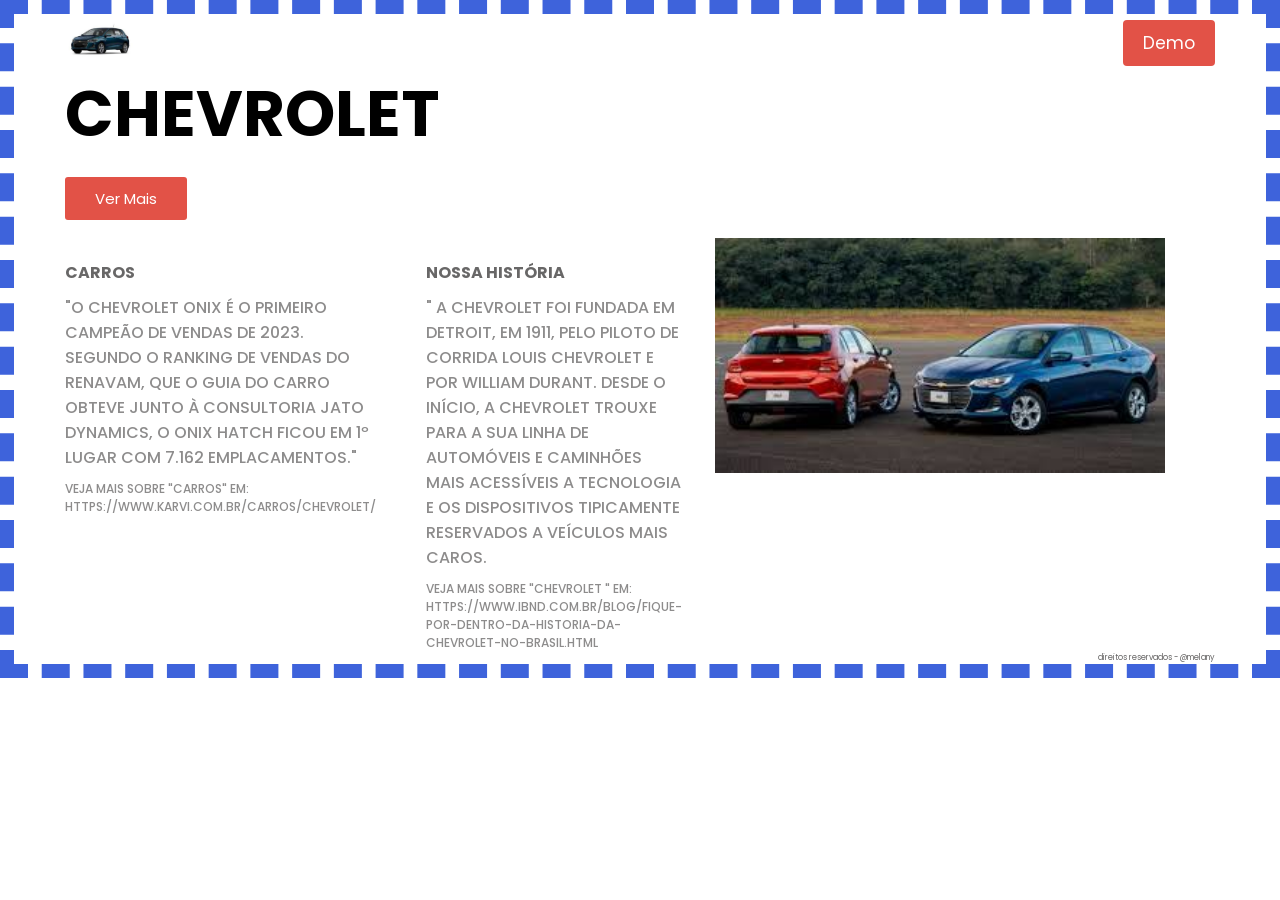
<file: Baner/index.html>
<!DOCTYPE html>
<html lang="pt-br">

<head>
    <meta charset="UTF-8">
    <meta http-equiv="X-UA-Compatible" content="IE=edge">
    <meta name="viewport" content="width=device-width, initial-scale=1.0">
    <!-- link css -->
    <link rel="stylesheet" href="style.css">
    <title>Baner</title>
</head>

<body>
    <div class="wrapper">
        <!-- nav -->
        <nav>
            <div class="logo">
                <a href="index.html"> <img src="download.jpeg"> </a>
            </div>
            <button>Demo</button>
        </nav>
        <!-- end nav -->
        <!-- main -->
        <main>
            <!-- main text -->
            <div class="main__text">
                <h1>chevrolet</h1>
                <h3></h3>
                <button>Ver Mais</button>

                <div class="main__text-footer">
                    <div>
                        <h4>Carros</h4>
                        <p>
                            "O Chevrolet Onix é o primeiro campeão de vendas de 2023. 
                            Segundo o ranking de vendas do Renavam, que o Guia do Carro obteve junto à consultoria Jato Dynamics, o Onix Hatch ficou em 1º lugar com 7.162 emplacamentos."<br>

<p style="font-size: 12px;">Veja mais sobre "Carros" em: https://www.karvi.com.br/carros/chevrolet/</p&gt;>
                        </p>
                    </div>

                    <div>
                        <h4>nossa história</h4>
                        <p>
                           " A Chevrolet foi fundada em Detroit, em 1911, pelo piloto de corrida Louis Chevrolet e por William Durant.
                            Desde o início, a Chevrolet trouxe para a sua linha de automóveis e caminhões mais acessíveis a tecnologia e os dispositivos tipicamente reservados a veículos mais caros.
                            

<p style="font-size: 12px;">Veja mais sobre "Chevrolet " em: https://www.ibnd.com.br/blog/fique-por-dentro-da-historia-da-chevrolet-no-brasil.html</p&gt;>
                        </p>
                    </div>
                </div>
            </div>
            <!-- end main text -->
            <div class="main__img">
                <img src="images.jpeg" width="90%">
            </div>
        </main>
        <!-- end main -->
        <div class="footer-final">direitos reservados - @melany</div>
    </div>
   
</body>

</html>
</file>
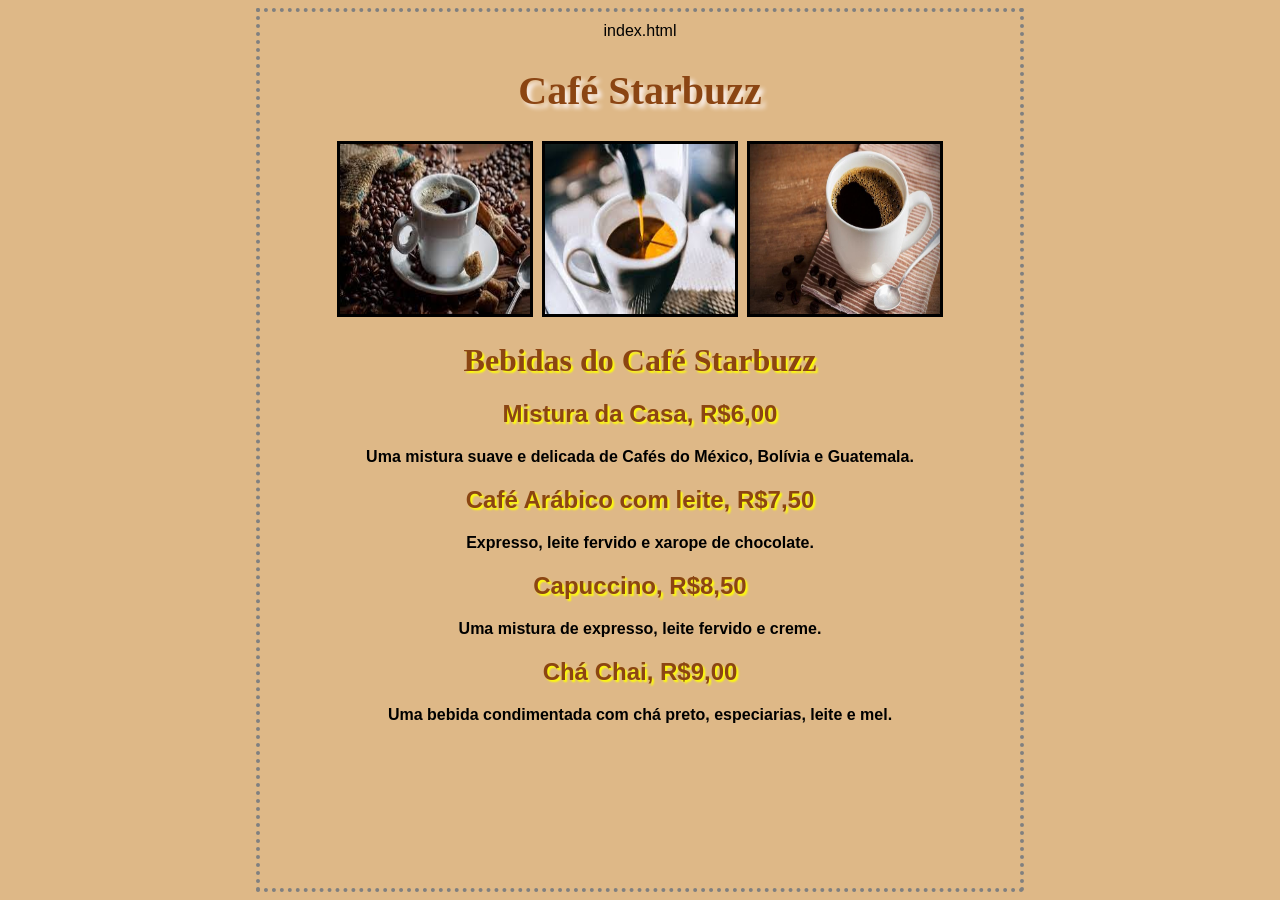
<file: café/index.html>
index.html
<!DOCTYPE html>
<html lang="pt-br">
<head>
    <meta charset="utf-8">
    <title>Café Starbuzz</title>
    <link rel="stysheet" src="style.css">
    <style type="text/css">

        body{background-color: #DEB887; margin-left: 20%; margin-right: 20%; border: 4px dotted gray;
            padding: 10px 10px 10px 10px; font-family: sans-serif; text-align: center;}
        h1.titulo{color: #8B4513; font-family: verdana; text-shadow: 4px 4px 4px #FBF2EF; font-size: 30pt; text-align: center;}
        #img{border: 4px solid black;}
        h1.sub-titulo{color: #8B4513; font-family: verdana; text-shadow: 2px 2px 2px yellow; text-align: center;}
        h2.menu{color:#8B4513; text-shadow: 2px 2px 2px yellow;}
        p.menu-texto{font-family: "Trebuchet MS", Verdana, sans-serif; font-weight: bold; color: #000000;}
    </style>
       
</head>
<body>
    <h1 class="titulo">Café Starbuzz</h1>

        <div class="img">
            <img src="café1.jpeg" width="190" height="170" border="3">&nbsp
            <img src="cafe3.jpeg" width="190" height="170" border="3">&nbsp
            <img src="cafe2.jpg" width="190" height="170" border="3">
        </div>

    <h1 class="sub-titulo">Bebidas do Café Starbuzz</h1>

    <h2 class="menu">Mistura da Casa, R$6,00</h2>
    <p class="menu-texto">Uma mistura suave e delicada de Cafés do México, Bolívia e Guatemala.</p>
    <h2 class="menu">Café Arábico com leite, R$7,50</h2>
    <p class="menu-texto">Expresso, leite fervido e xarope de chocolate.</p>
    <h2 class="menu">Capuccino, R$8,50</h2>
    <p class="menu-texto">Uma mistura de expresso, leite fervido e creme.</p>
    <h2 class="menu">Chá Chai, R$9,00</h2>
    <p class="menu-texto">Uma bebida condimentada com chá preto, especiarias, leite e mel.</p>
   
</body>
</html>
</file>
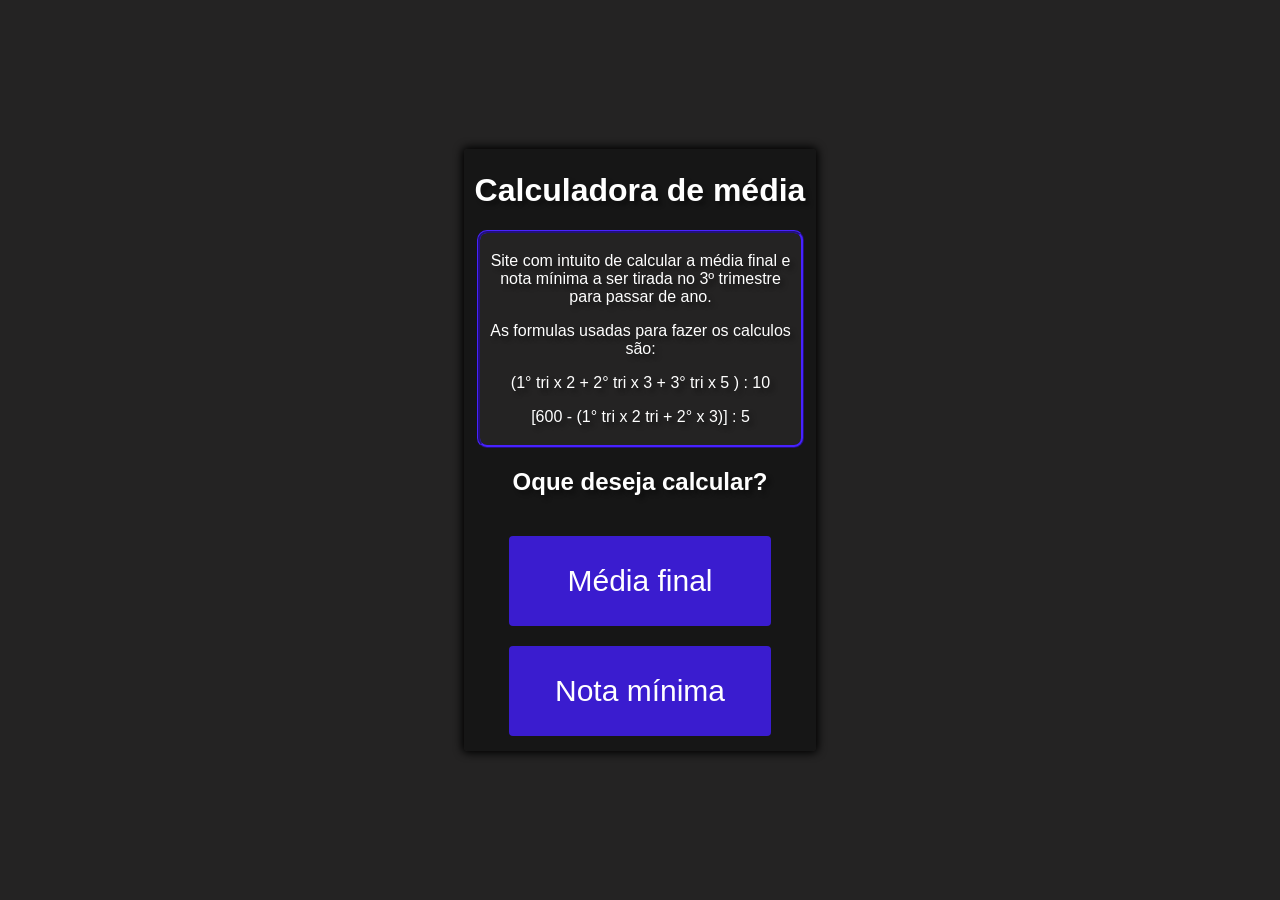
<file: CALC_MEDIAJS/index.html>
<!DOCTYPE html>
<html lang="pt-br">
<head>
    <meta charset="UTF-8">
    <meta http-equiv="X-UA-Compatible" content="IE=edge">
    <meta name="viewport" content="width=device-width, initial-scale=1.0">
    <link rel="stylesheet" href="style.css">
    <title>Calculadora de média</title>
</head>
<body>
    <div id="caixa">
        <div id="caixa-centro">
            <div id="texto-explicativo">
               
                    <h1>Calculadora de média</h1>
                <div id="info">    
                    <p>Site com intuito de calcular a média final e nota mínima a ser tirada no 3º trimestre para passar de ano.</p>
                    <p>As formulas usadas para fazer os calculos são:</p>
                    <p>(1° tri x 2 + 2° tri x 3 + 3° tri x 5 ) : 10</p>
                    <p>[600 - (1° tri x 2 tri + 2° x 3)] : 5</p>
                </div>
                    <h2>Oque deseja calcular?</h2>    
            </div>
            <div>
                <a href="./index2.html"><input type="button" value="Média final" id="btn"></a>
            </div>  
               <a href="./index3.html"><input type="button" value="Nota mínima" id="btn"></a>
        </div>            
     </div>
</body>
</html>
</file>
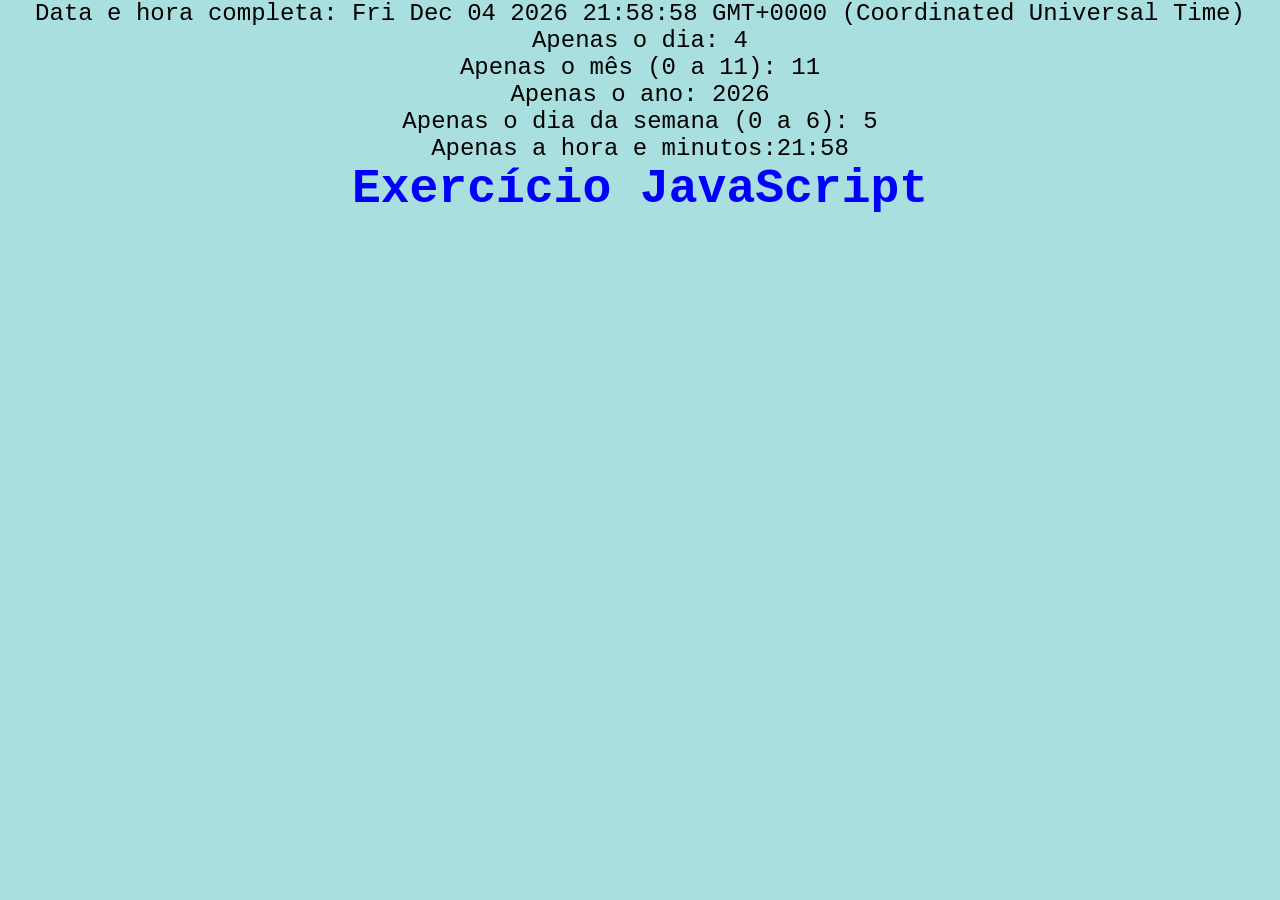
<file: exe1/index.html>
<!DOCTYPE html>
<html lang="en">
<head>
<meta charset="UTF-8">
<meta name="viewport" content="width=device-width, initial-scale=1.0">
<title>Data em diversos formatos</title>
<link rel="stylesheet" href="style.css">
<script>
hoje=new Date();
document.write("Data e hora completa: "+hoje);
document.write("<br>Apenas o dia: "+hoje.getDate());
document.write("<br>Apenas o mês (0 a 11): "+hoje.getMonth());
document.write("<br>Apenas o ano: "+hoje.getFullYear());
document.write("<br>Apenas o dia da semana (0 a 6): "+hoje.getDay());
document.write("<br>Apenas a hora e minutos:"+hoje.getHours()+":"+hoje.getMinutes());
</script>

</head>
<body>
<h1>Exercício JavaScript</h1>
</body>
</html>
</file>
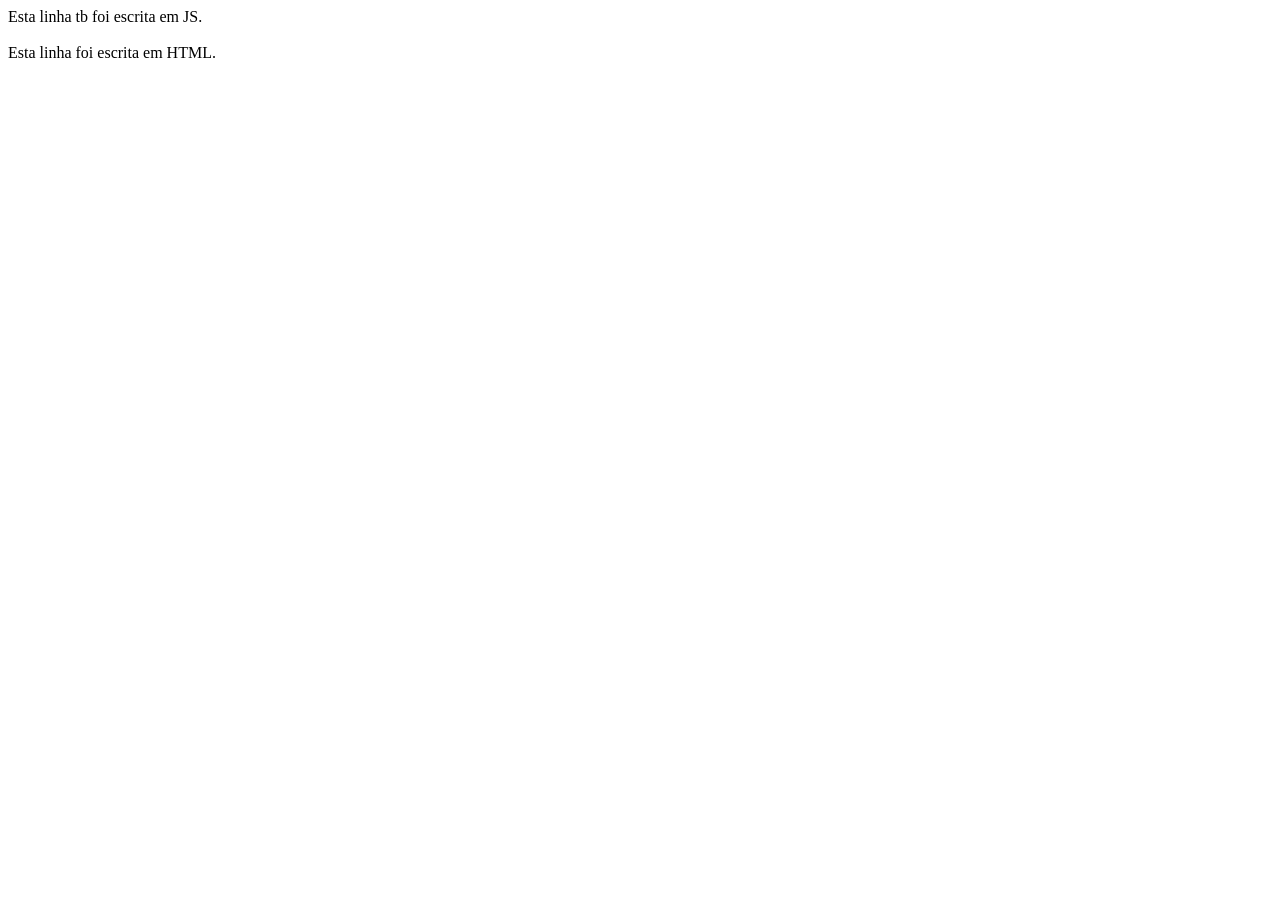
<file: exe2/index.html>
<!DOCTYPE html>
<html lang="en">
<head>
<meta charset="UTF-8">
<meta name="viewport" content="width=device-width, initial-scale=1.0">
<title>Document</title>
<script>
alert("Esta caixa de dialogo foi construida em JS.");
document.write("Esta linha tb foi escrita em JS.<br>");
</script>
</head>
<body>
<br> Esta linha foi escrita em HTML.

</body>
</html>
</file>
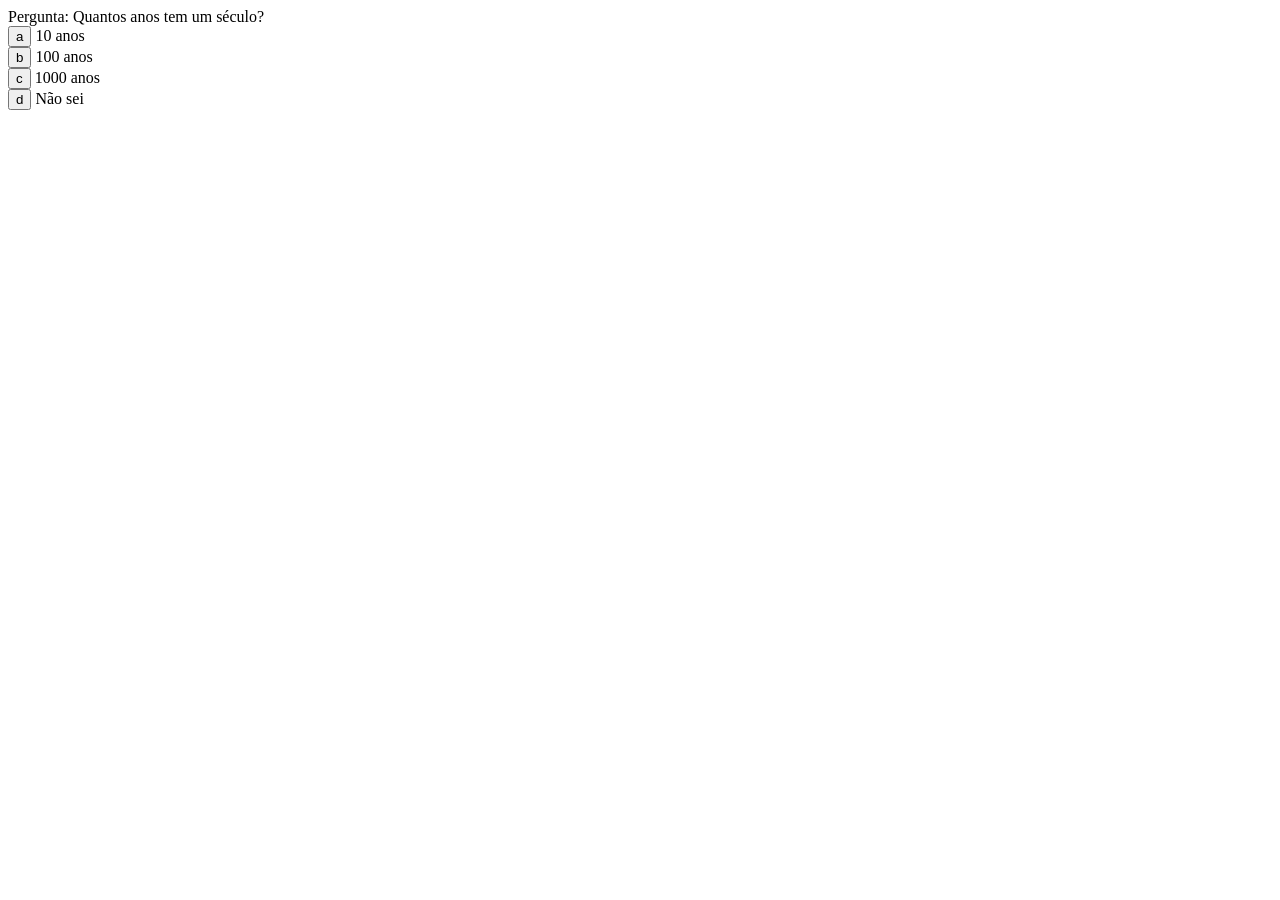
<file: exe3/index.html>
<!DOCTYPE html>
<html lang="en">
<head>
<meta charset="UTF-8">
<meta name="viewport" content="width=device-width, initial-scale=1.0">
<title>Document</title>
</head>
<body>
<form>
Pergunta: Quantos anos tem um século?<br>
<input type="button" value="a" onclick="alert('A: Volte para 1a série!')">
10 anos <br>
<input type="button" value="b" onclick="alert('B: Correto!')"> 100 anos <br>
<input type="button" value="c" onclick="alert('C: MEU DEUS!!!')"> 1000 anos
<br>
<input type="button" value="d" onclick="alert('D: Não dá para arriscar nada?!?!')"> Não sei <br>
</form>

</body>
</html>
</file>
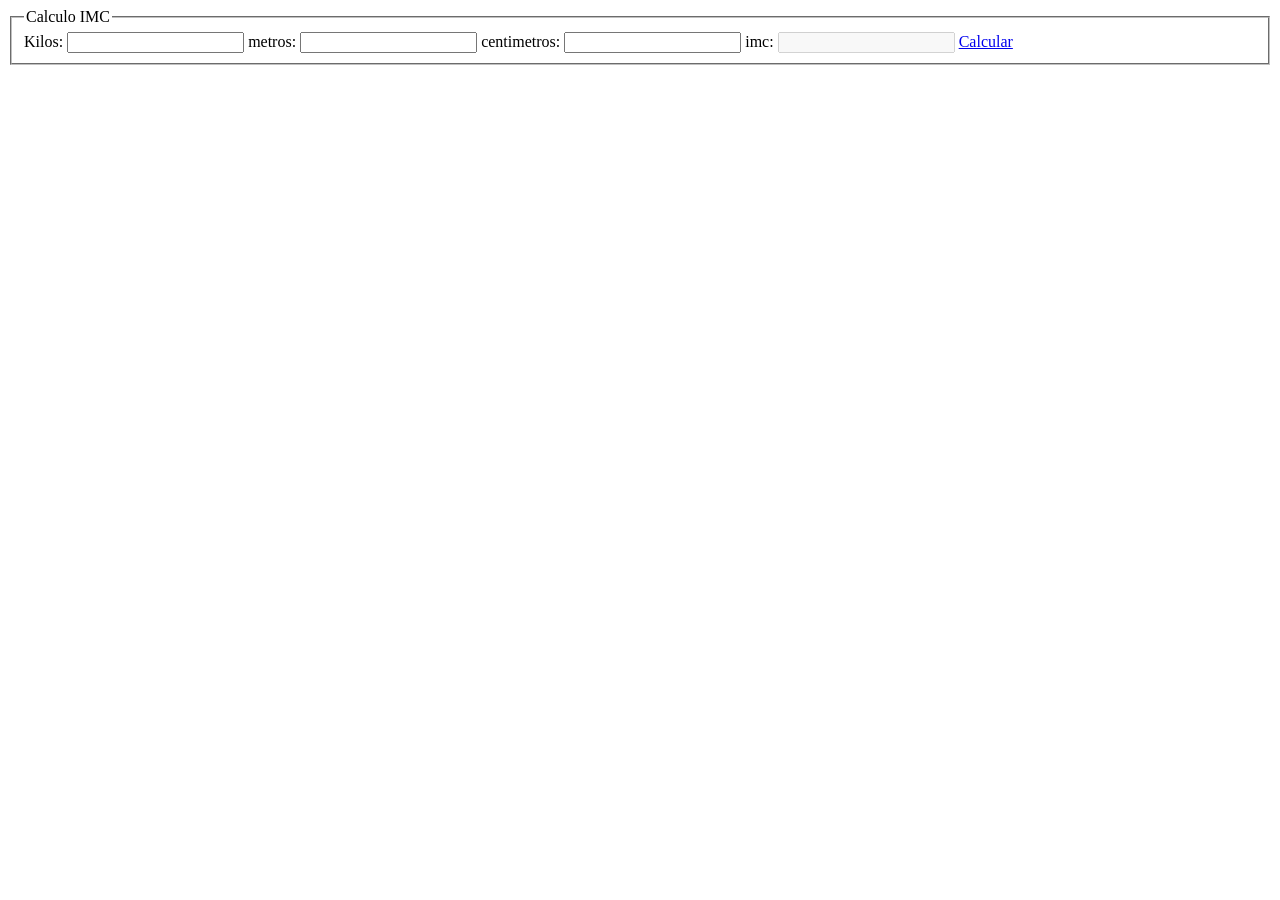
<file: IMC/index.html>
<!Doctype html>
<!DOCTYPE html>
<html lang="pt-BR">
<head>
    <meta charset="utf-8">
    <meta name="viewport" content="width=device-width, initial-scale=1.0">
    <meta http-equiv="X-UA-Compatible" content="ie=edge">
    <title>Exemplo de Exercício</title>
    <script type="text/javascript">
        function calcular(){
            // pegando o id do formulario
            var formulario = document.getElementById("formulario");
           
            // kilos é minha variavel
            // formulario é o id do meu formulario
            // value é o valor do input
            // o + na frente transforma em number a string  
               
            var kilos       = +formulario.kilos.value;
            var metros      = +formulario.metros.value;
            var centimetros = +formulario.centimetros.value;
           
            // altura
            var altura = (metros * 100 + centimetros) / 100;
             
            // imc
            var imc = kilos / (altura * altura);
           
            // o metodo toFixed fixa apenas duas casas decimais apos o ponto.
            formulario.imc.value = imc.toFixed(2);
           
            if(imc < 20)
            {
                alert('Você esta abaixo do peso!');
            }
            else if(imc >20 && imc <= 25)
            {
                alert("Peso Ideal");
            }
            else if(imc >25 && imc <= 30)
            {
                alert("Sobrepeso");
            }
            else if(imc >30 && imc <= 35)
            {
                alert("Obesidade Moderada");
            }
            else if(imc >35 && imc <= 40)
            {
                alert("Obesidade Severa");
            }
            else if(imc >40 && imc <= 50)
            {
                alert("Obesidade Morbida");
            }
            else
            {
                alert('Gordo');
            }
        }
    </script>
</head>
<body>
    <form id="formulario">
    <fieldset>
        <legend>Calculo IMC</legend>
       
        <label for="kilos">Kilos:</label>
        <input name="kilos" type="text" />
   
        <label for="metros">metros:</label>
        <input name="metros" type="text" />
   
        <label for="centimetros">centimetros:</label>
        <input name="centimetros" type="text" />
   
        <label for="imc">imc:</label>
        <input name="imc" type="text" disabled="disabled" />
           
        <a href="#" onclick="calcular();">Calcular</a>
    </fieldset>
    </form>
</body>
</html>
</file>
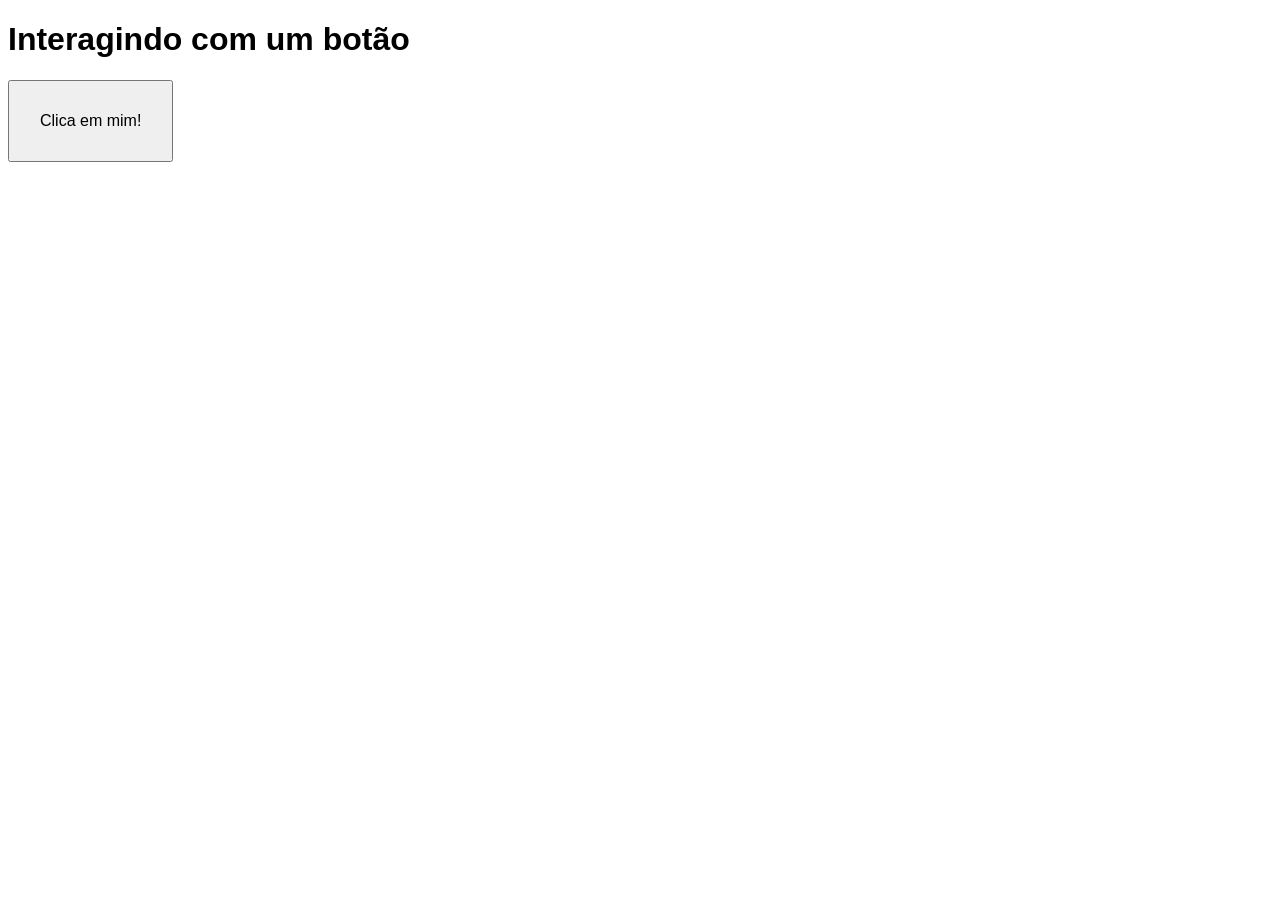
<file: JS1/index.html>
<!DOCTYPE html>
<html lang="pt-br">
<head>
    <meta charset="UTF-8">
    <meta http-equiv="X-UA-Compatible" content="IE=edge">
    <meta name="viewport" content="width=device-width, initial-scale=1.0">
    <title>Interação JS</title>
    <style>
        body { font: 12pt Arial; }
        button { font-size: 12pt; padding: 30px; }
    </style>
</head>
<body>
    <h1>Interagindo com um botão</h1>
    <button onclick="clicou()">Clica em mim!</button>
    <script>
        function clicou() {
            window.alert('Você clicou no botão!')
        }
    </script>
   
</body>
</html>
</file>
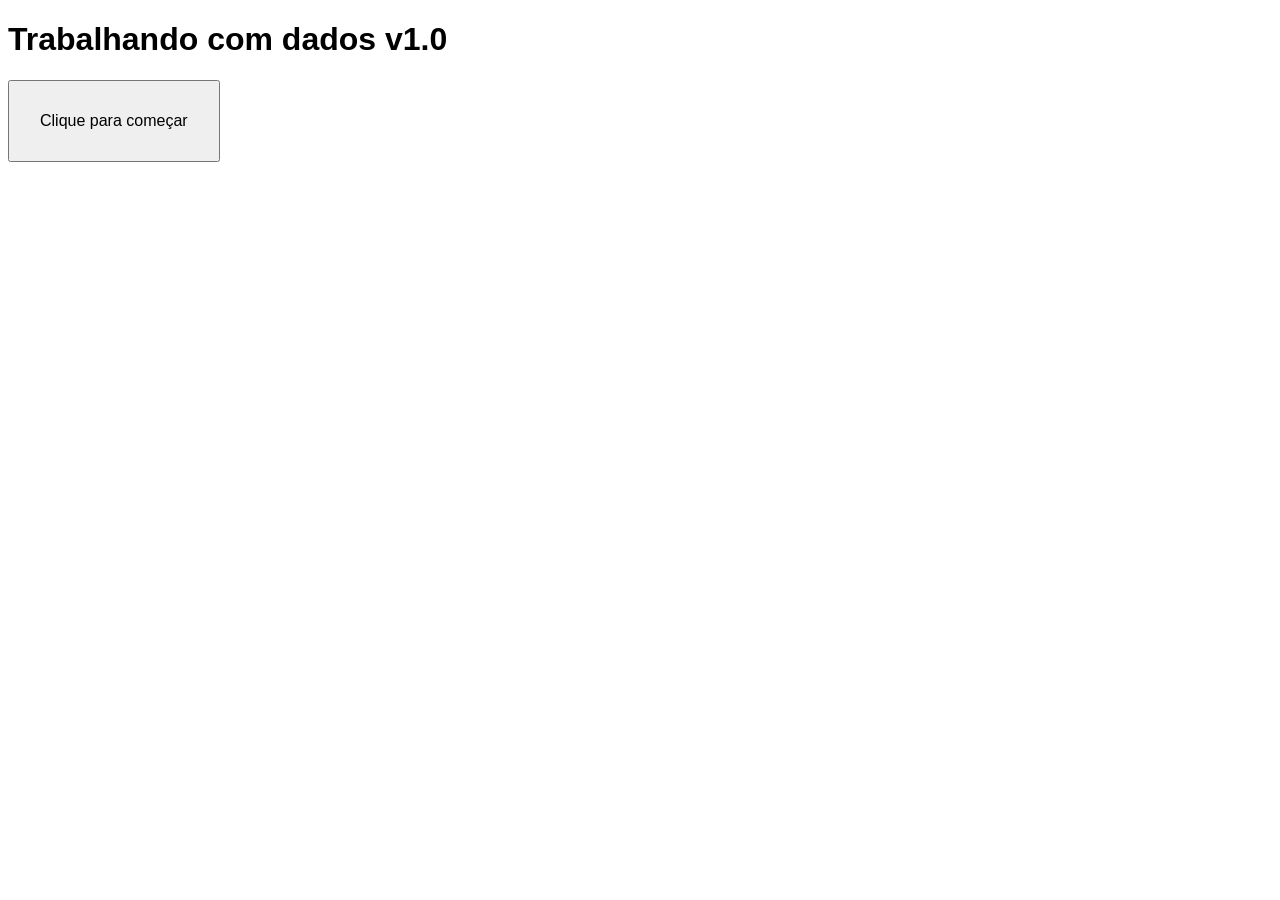
<file: JS2/index.html>
<!DOCTYPE html>
<html lang="pt-br">
<head>
    <meta charset="UTF-8">
    <meta name="viewport" content="width=device-width, initial-scale=1.0">
    <title>Dados com JS</title>
    <style>
        body { font: 12pt Arial; }
        button { font-size: 12pt; padding: 30px; }
    </style>
</head>
<body>
    <h1>Trabalhando com dados v1.0</h1>
    <button onclick="inicio()">Clique para começar</button>
    <script>
        function inicio() {
            let nome = window.prompt('Qual é o seu nome? ')
            window.alert(`Olá, ${nome}! É um prazer te conhecer!`)
        }
    </script>
</body>
</html>
</file>
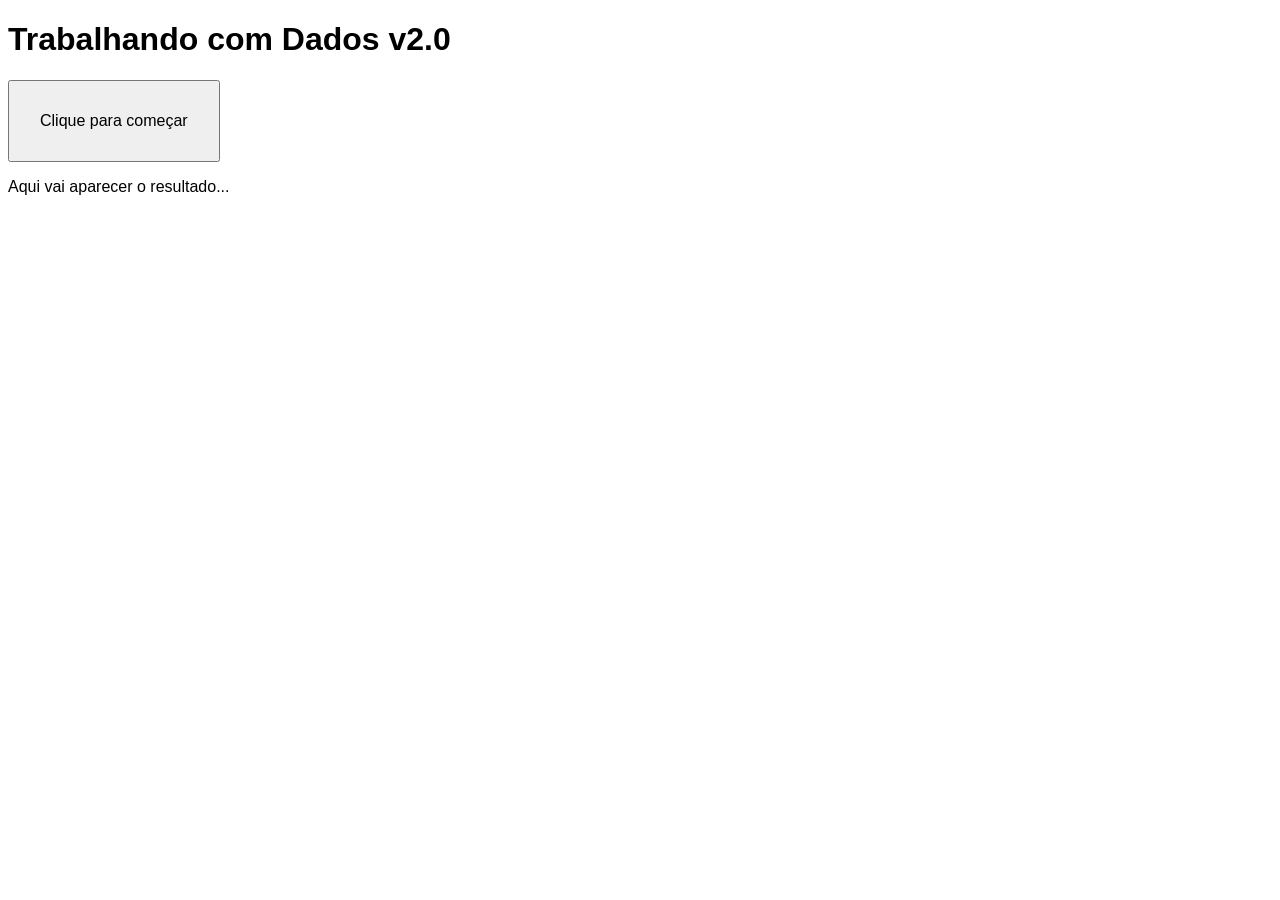
<file: JS3/index.html>
<!DOCTYPE html>
<html lang="pt-br">
<head>
    <meta charset="UTF-8">
    <meta name="viewport" content="width=device-width, initial-scale=1.0">
    <title>Dados com JS</title>
    <style>
        body { font: 12pt Arial; }
        button { font-size: 12pt; padding: 30px; }
       
    </style>
</head>
<body>
    <h1>Trabalhando com Dados v2.0</h1>
    <button onclick="inicio()">Clique para começar</button>
    <section id="resultado">
        <p>Aqui vai aparecer o resultado... </p>
    </section>
    <script>
        function inicio() {
            let nome = window.prompt('Qual é o seu nome?')
            let res = window.document.getElementById('resultado')
            // Também funciona com o comando abaixo
            // let res = window.document.querySelector('section#resultado')
            res.innerHTML = `<p>Olá, <strong>${nome}</strong>! É um grande prazer te conhecer! &#x1F596;`
        }
    </script><br><br><br>
    </body>
    </html>
</file>
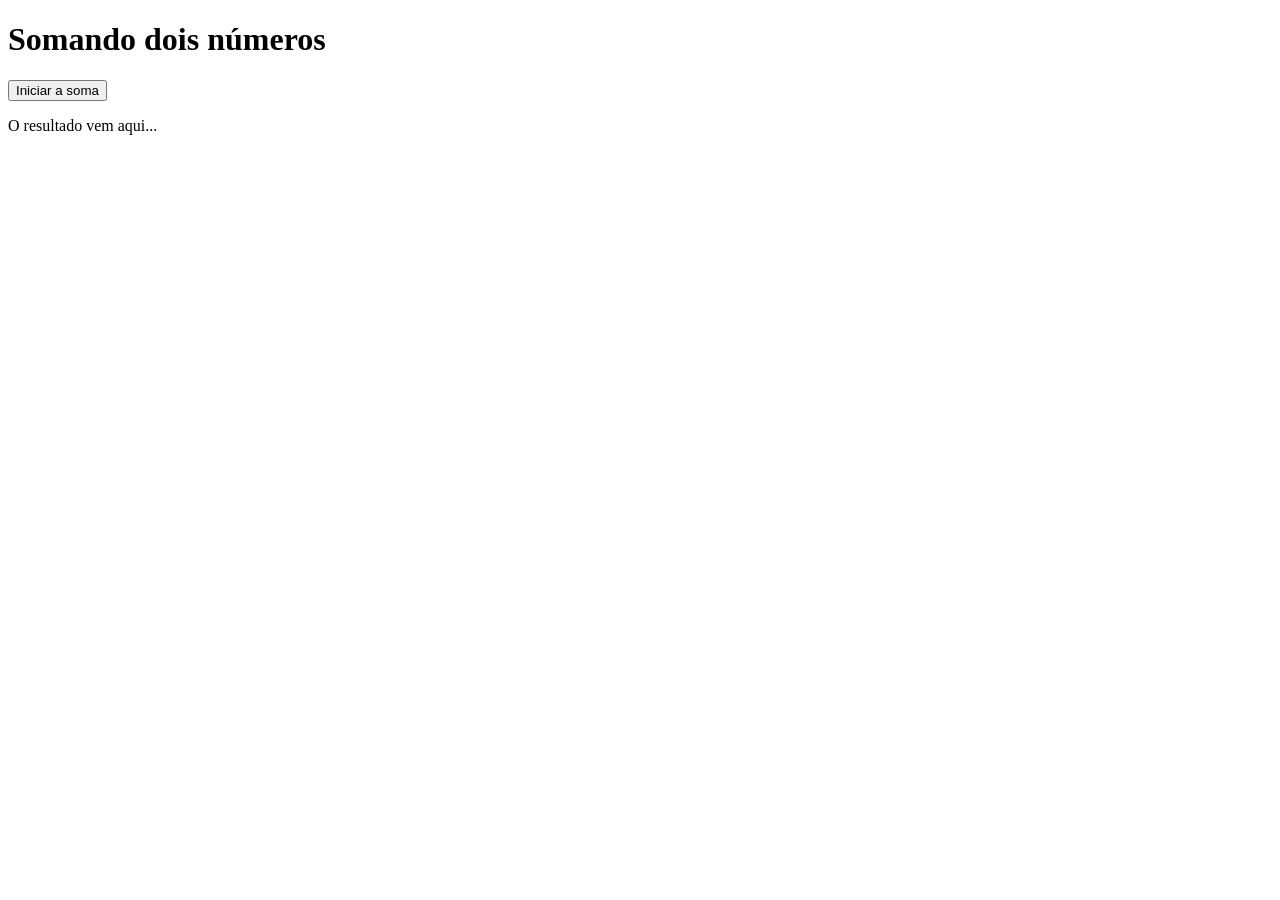
<file: JS5/index.html>
<!DOCTYPE html>
<html lang="en">
<head>
    <meta charset="UTF-8">
    <meta http-equiv="X-UA-Compatible" content="IE=edge">
    <meta name="viewport" content="width=device-width, initial-scale=1.0">
    <title>Document</title>
</head>
<body>
    <h1>Somando dois números</h1>
    <button onclick="somar()">Iniciar a soma</button>
    <section id="res">
        <p>O resultado vem aqui...</p>
    </section>

    <script>
   
        function somar() {
            let n1 = Number(window.prompt('Digite um número: '))
            let n2 = Number(window.prompt('Digite outro número:'))
            soma = n1 + n2

            let res = document.querySelector('section#res')
            res.innerHTML = `<p>A soma entre <mark>${n1}</mark> e <mark>${n2}</mark> é igual a <strong>${soma}</strong>!</p>`
        }
    </script>
   
</body>
</html>
</file>
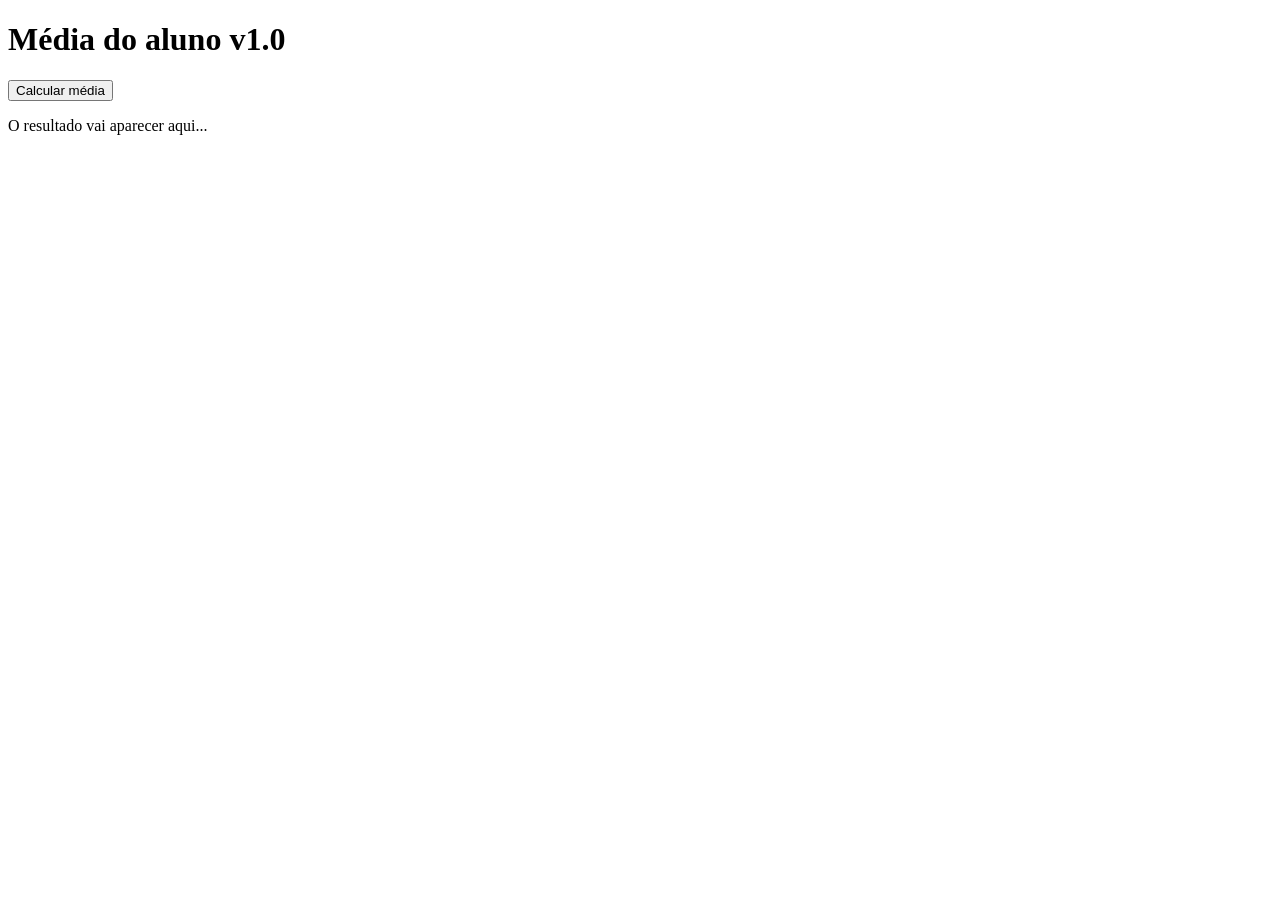
<file: JS6/index.html>
<!DOCTYPE html>
<html lang="en">
<head>
    <meta charset="UTF-8">
    <meta http-equiv="X-UA-Compatible" content="IE=edge">
    <meta name="viewport" content="width=device-width, initial-scale=1.0">
    <title>Document</title>
</head>
<body>
    <h1>Média do aluno v1.0</h1>
    <button onclick="media()">Calcular média</button>
    <section id="situacao">
        <p>O resultado vai aparecer aqui...</p>
    </section>

    <script>
   
        function media() {
            let nom = window.prompt('Qual é o nome do aluno?') // Já que o nome não é um número e sim letras, não é preciso colocar Number() para fazer a covnersão
            let n1 = Number(window.prompt(`Qual foi a primeira nota de ${nom}?`))
            let n2 = Number(window.prompt(`Além de ${n1}, qual foi a outra nota de ${nom}?`))
            med = (n1 + n2)/2 // Se você não colocar os parênteses para forçar a precedência, seu cálculo vai dar um resultado errado, já que a divisão será feita antes.

            let res = document.getElementById('situacao')
            res.innerHTML = `<p>Calculando a média final de <mark>${nom}</mark>.</p>`
            res.innerHTML += `<p>As notas obtidas foram <mark>${n1} e ${n2}</mark>.</p>` // O += é necessário, pois indica um pedido de "mantenha a frase anterior, adicionando essa outra frase". Se não fosse ele, a linha anterior seria apagada.
            res.innerHTML += `<p>A média final será <mark>${med}</mark>.</p>`
        }
    </script>

   
</body>
</html>
</file>
<file: Baner/style.css>
@import url('https://fonts.googleapis.com/css2?family=Poppins:ital,wght@0,300;0,400;0,500;0,600;1,200;1,300;1,400;1,500;1,600&display=swap&#39;');
*{
    margin: 0;
    padding: 0;
    box-sizing: border-box;
    font-family: 'Poppins', sans-serif;
}
::selection{
    background-color: #e25247;
    color: white;
}
.wrapper{
    max-width: 1400px;
    margin: 0 auto;
    padding: 0 4%;
    border: 14px  #3e63db;
    border-style: dashed;
}
.wrapper nav{
    display: flex;
    justify-content: space-between;
    align-items: center;
    margin-top: 6px;
}
nav .logo{
    width: 70px;
}
nav .logo img{
    width: 100%;
}
nav button{
    padding: 10px 20px;
    font-size: 17px;
    background-color: #e25247;
    border: none;
    outline: none;
    border-radius: 4px;
    cursor: pointer;
    color: white;
}
main{
    display: flex;
    align-items: center;
    justify-content: space-between;
}
.main__text {
    text-transform: uppercase;
    width: 50%;
}
.main__text h1{
    font-size: 4em;
}
.main__text h3{
    font-size: 1.5em;
    margin-bottom: 16px;
}
.main__text button{
    background-color: #e25247 ;
    outline: none;
    border: none;
    border-radius: 3px;
    padding: 10px 30px;
    font-size: 15px;
    cursor: pointer;
    color: white;
}
.main__text .main__text-footer{
    display: flex;
    margin-top: 40px;
}
.main__text .main__text-footer h4{
    color: #686767;
    font-size: 1em;
}
.main__text .main__text-footer p{
    margin-top: 10px;
    color: #8d8c8c;
    font-weight: 500;
}
.main__text .main__text-footer div:nth-child(1){
    margin-right: 50px;
}
main .main__img{
    width: 500px;
}
.footer-final{
    text-align: right;
    font-size: 0.5em;
    color: #686767;
}

/* Responsivo */
@media (max-width:800px) {
    main{
        flex-direction: column;
    }
    main .main__img,
    main .main__text{
        width: 100%;
        text-align: center;
        margin-top: 40px;
    }
}
@media (max-width:500px) {
    .main__text .main__text-footer{
        flex-wrap: wrap;
        margin-top: 40px;
    }
    .main__text .main__text-footer div{
        margin: 15px 0 !important;
    }
}
@media (max-width:400px) {
    .main__text h1{
        font-size: 3.5em;
    }
    .main__text h3{
        font-size: 1em;
    }
}
@media (max-width:300px) {
    .main__text h1{
        font-size: 2.5em;
    }
}
</file>
<file: CALC_MEDIAJS/style.css>
#caixa {
    width: 100vw;
    height: 100vh;
    display: flex;
    flex-direction: row;
    justify-content: center;
    align-items: center;
}

body {
    background: rgb(36, 35, 35);
    margin: 0px;
    text-shadow: 4px 4px 4px rgba(0, 0, 0, 0.37);
    font-family: Arial, Helvetica, sans-serif;
    color: white;
}

#caixa-centro {
    border-radius:4px ;
    height: 600px;
    width: 350px;
    border: 1px;
    border-style: solid;
    border-color: rgba(20, 20, 20, 0);
    text-align: center;
    background-color: rgba(20, 20, 20, 0.856);
    -webkit-box-shadow: 0px 0px 8px 2px #000000;
    -moz-box-shadow: 0px 0px 8px 2px #000000;
    box-shadow: 0px 0px 8px 2px #000000;
}

h1 {
    margin-top: 22px;
}


#btn {
    background-color: #3a1ccf;
    border-radius: 4px;
    border-color: #b03df200;
    color: white;
    margin-top: 20px;
    width: 20vw;
    height: 10vh;
    width: 75%;
    font-size: 30px;
}

#btn:hover {
    background-color: #3a1ccf;
   
    transition: 150ms;
}

#info {
    background-color: rgb(36, 35, 35);;
    border-style: ridge;
    border-radius: 10px;
    border-color: #3a1ccf;
    width: 90%;
    margin-left: 12px;
    margin-right: 14px;
    padding: 3px;
   
}
</file>
<file: exe1/style.css>
* {
    padding:0;
    margin:0;
    vertical-align:baseline;
    list-style:none;
    border:0
    }

script{color: rgb(19, 70, 114);}

h1{color: blue;
    text-align: center;}

head{
background-color: aqua;

}

body{ 
   background-color: rgb(169, 223, 223); 
   font-family: 'Courier New', Courier, monospace;
   text-align: center;
   font-size: 150%;
   
}
</file>
